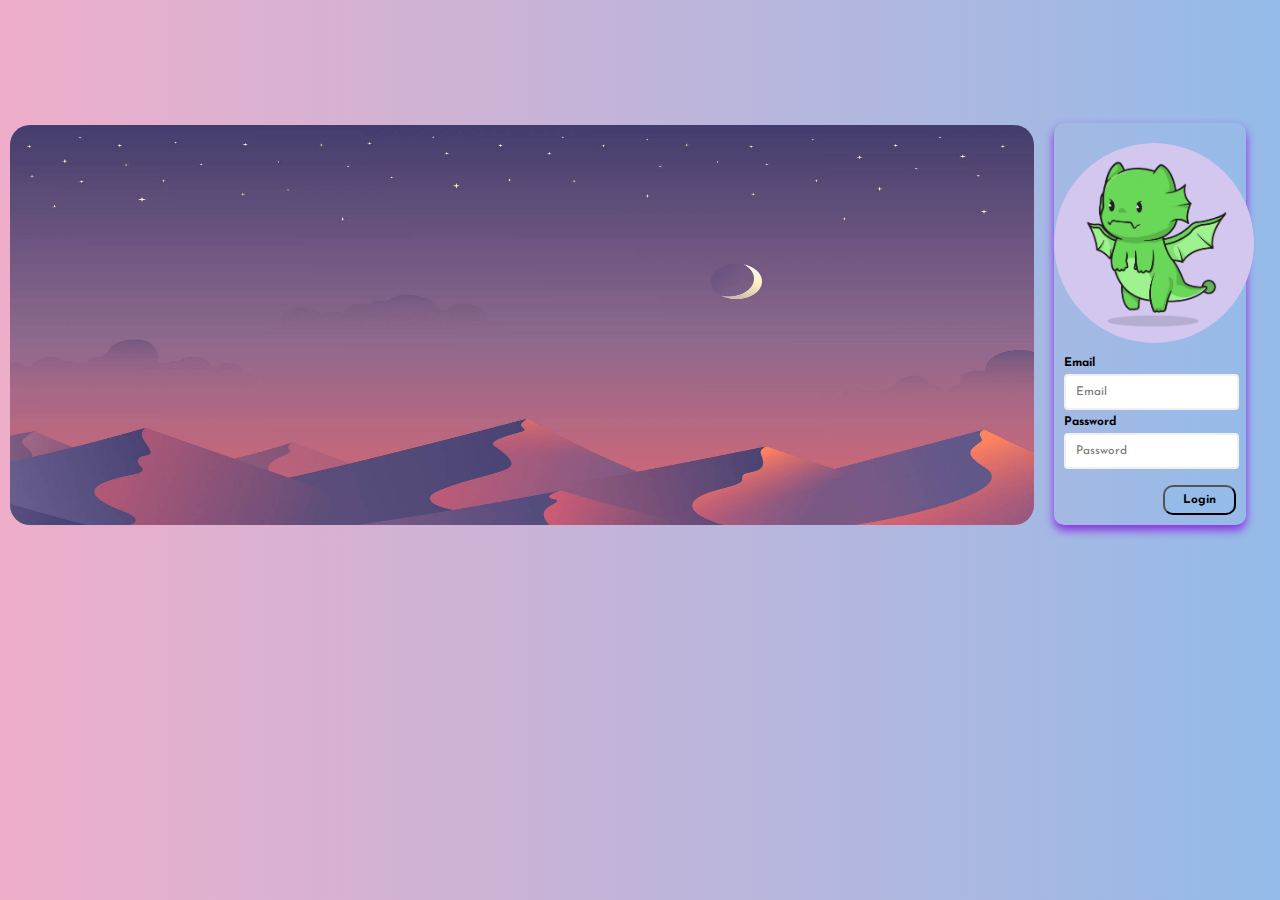
<file: index.html>
<!DOCTYPE html>
<html lang="en">
<head>
    <meta charset="UTF-8">
    <meta http-equiv="X-UA-Compatible" content="IE=edge">
    <meta name="viewport" content="width=device-width, initial-scale=1.0">
    <title>Practical Exam</title>
    <link rel="stylesheet" href="public.css/login.css">
    <link rel="stylesheet icon" href="./img/logocutie.png" type="image/x-icon">
    <link rel="preconnect" href="https://fonts.googleapis.com">
    <link rel="preconnect" href="https://fonts.gstatic.com" crossorigin>
    <link href="https://fonts.googleapis.com/css2?family=Josefin+Sans:wght@300&display=swap" rel="stylesheet">
</head>
<body>
    <div class="header">
    </div>
    <div class="body-container">
        <div class="leftbar">
            <img src="img/b2.jpg" alt="">
        </div>

        <div class="rightbar">
            <div class="img-container">
                <img src="img/logocutie.png" alt="">
            </div>    

            <form class="form-container" action="">
                <label>Email</label>
                <input type="email" placeholder="Email" id="email" required/>

                <label>Password</label>
                <input type="password" placeholder="Password" id="password" required/>

                <div class="reg-btn">
                    <button type="submit" formaction="/registration.html">Login</button>
                </div>

            </form>
        </div>
    </div>

</body>
</html>
</file>
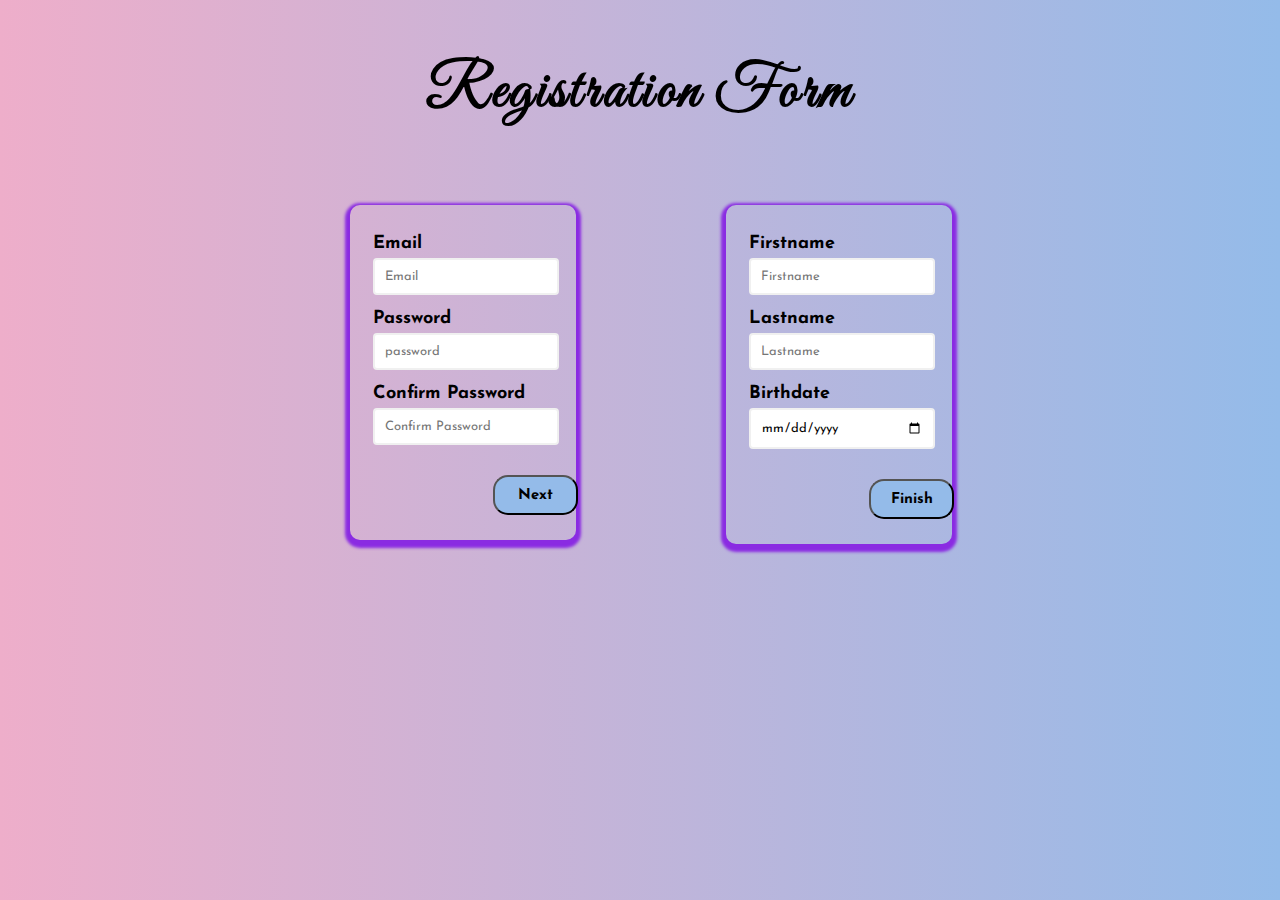
<file: registration.html>
<!DOCTYPE html>
<html lang="en">
<head>
    <meta charset="UTF-8">
    <meta http-equiv="X-UA-Compatible" content="IE=edge">
    <meta name="viewport" content="width=device-width, initial-scale=1.0">
    <title>Practical Exam</title>
    <link rel="stylesheet" href="public.css/registration.css">
    <link rel="stylesheet icon" href="./img/logocutie.png" type="image/x-icon">
    <link rel="preconnect" href="https://fonts.googleapis.com">
    <link rel="preconnect" href="https://fonts.gstatic.com" crossorigin>
    <link href="https://fonts.googleapis.com/css2?family=Josefin+Sans:wght@300&display=swap" rel="stylesheet">
</head>
<body>
    <div class="header">
        <h2>Registration Form</h2> 
    </div>
    <div class="body-container">
        <div class="leftbar">   
            <form class="form-container" action="">
                <label for="email">Email</label>
                <input type="email" placeholder="Email" id="email" required/>

                <label>Password</label>
                <input type="password" placeholder="password" id="password" required/>

                <label>Confirm Password</label>
                <input type="confirm password" placeholder="Confirm Password" id="confirm password" required/>

                <div class="reg-btn">
                    <button type="submit">Next</button>
                </div>
            </form>
        </div>

        <div class="rightbar">   
            <form class="form-container" action="">
                <label for="firstname">Firstname</label>
                <input type="text" placeholder="Firstname" id="firstname" required/>

                <label>Lastname</label>
                <input type="text" placeholder="Lastname" id="lastname" required/>

                <label>Birthdate</label>
                <input type="date" placeholder="" id="birthdate" required/>

                <div class="reg-btn">
                    <button type="submit" formaction="/welcome.html">Finish</button>
                </div>
            </form>
        </div>
    </div>

</body>
</html>
</file>
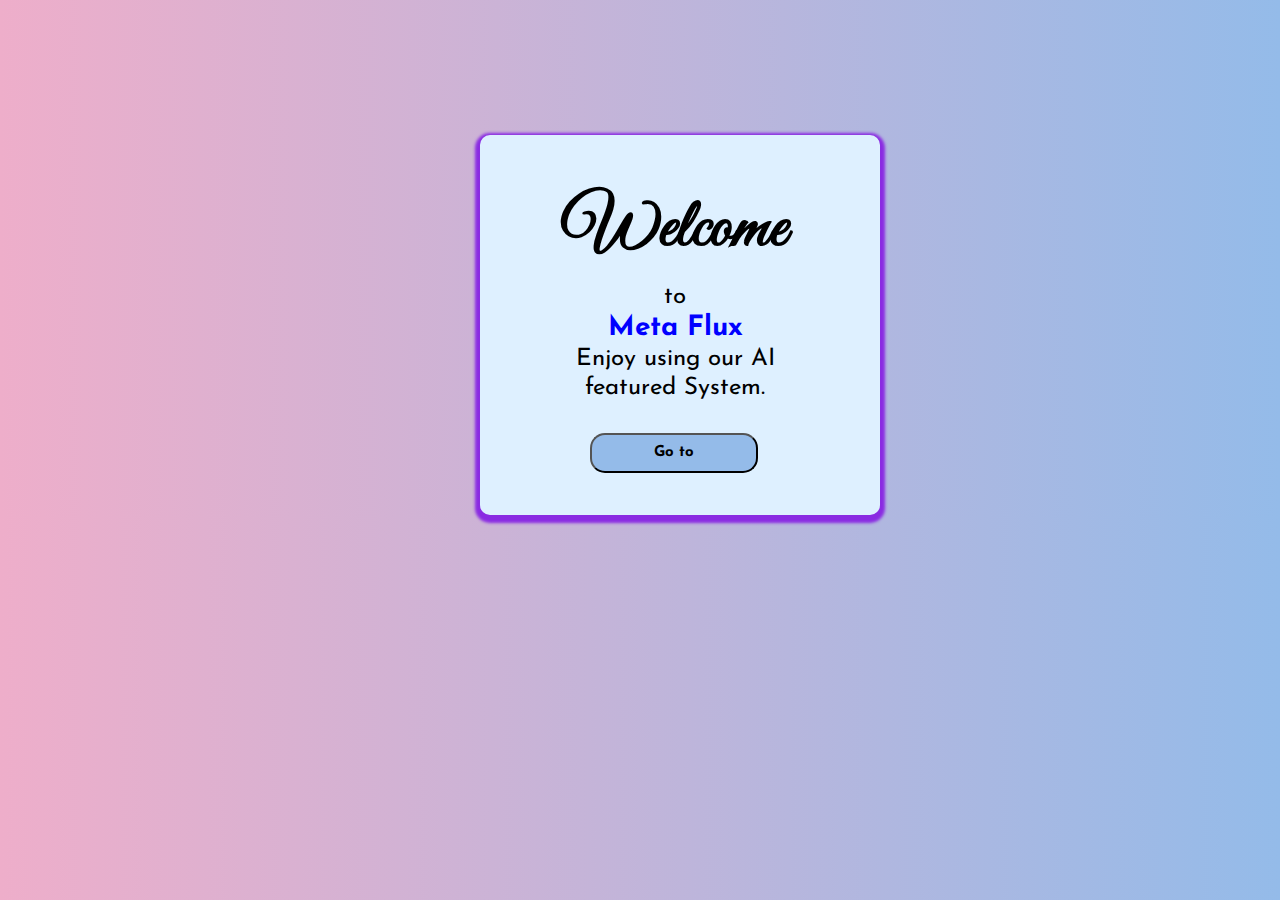
<file: welcome.html>
<!DOCTYPE html>
<html lang="en">
<head>
    <meta charset="UTF-8">
    <meta http-equiv="X-UA-Compatible" content="IE=edge">
    <meta name="viewport" content="width=device-width, initial-scale=1.0">
    <title>Practical Exam</title>
    <link rel="stylesheet" href="public.css/welcome.css">
    <link rel="stylesheet icon" href="./img/logocutie.png" type="image/x-icon">
    <link rel="preconnect" href="https://fonts.googleapis.com">
    <link rel="preconnect" href="https://fonts.gstatic.com" crossorigin>
    <link href="https://fonts.googleapis.com/css2?family=Josefin+Sans:wght@300&display=swap" rel="stylesheet">
</head>
<body>
    <div class="body-container">
        <div class="frontpage">
            <div class="content">
                <h1>Welcome</h1>
                <p>to <br><span> Meta Flux</span><br> Enjoy using our AI featured System.</p>
            </div>

            <form class="reg-btn" action="">
                <button type="submit" formaction="/login.html">Go to </button>
            </form>
        </div>
    </div>   
</body>
</html>
</file>
<file: public.css/login.css>
@import url('https://fonts.googleapis.com/css2?family=Poppins:wght@200;300;400;500;600;700&display=swap');
@import url('https://fonts.googleapis.com/css2?family=Great+Vibes&display=swap');

*{
    margin: 0;
    padding: 0;
}

body{
    background: linear-gradient(90deg, rgba(238,174,202,1) 0%, rgba(148,187,233,1) 100%);
    font-family: 'Josefin Sans', sans-serif;
    width: 100%;
    height: 100%;
}


.body-container{
    margin-top: 100px;
    position: relative;
    display: flex;
    width: 100%;
    height: 100%;
}

.leftbar{
    margin: 10px;
    width: 80%;
    height: 100%;
    justify-content: center;
}
.leftbar img{
    margin-top: 15px;
    max-height: 400px;
    width: 100%;
    border-radius: 20px;
}

.rightbar{
    margin: 10px;
    margin-right: 10px;
    width: 15%;
    height: 100%;
    border-radius: 10px;
    margin-top: 23px;
    box-shadow: 0 5px 10px blueviolet;
}
.img-container{
    text-align: center;
}
.img-container img{
    width: 200px;
    height: 200px;
    border-radius: 50%;
    margin-top: 20px;
    margin-bottom: 10px;
    text-align: center;
}

.form-container {
    margin-left: 10px;
    font-weight: bold;
    font-size: 12px;
}
.form-container label {
	display: inline-block;
	margin-bottom: 5px;
}
.form-container input {
    margin-right: 10px;
	border: 2px solid #f0f0f0;
    padding-bottom: 5px;
    margin-bottom: 6px;
	border-radius: 4px;
	display: block;
	font-family: inherit;
	font-size: 12px;
	padding: 10px;
	width: 83%;
}

.reg-btn{
    width: 40%;
    position: relative;
    float: right;
    margin: 10px;
}
.reg-btn button{
    width: 100%;
    height: 30px;
    border-radius: 10px;
    background-color: rgba(148,187,233,1);
    text-decoration: none;
    font-weight: bold;
    padding: 5px 10px;
    color: #000;
    font-family: 'Josefin Sans', sans-serif;
    font-size: 12px;
    cursor: pointer;
}
.reg-btn button:hover{
    background-color: rgba(238,174,202,1);
}

@media screen and (max-width: 1050px)
{
    .body
    {
        grid-gap: 5rem;
    }
    .img-container{
        text-align: center;
    }
    .img-container img{
        width: 200px;
        height: 200px;
        border-radius: 50%;
        margin-top: 20px;
        margin-bottom: 10px;
        text-align: center;
    }
    }
    
@media screen and (max-width: 1000px)
{
    .rightbar
    {
        width: 300px;
        height: 393px;
    }
    .rightbar.form-container
    {
        font-size: 20px;
        margin: 8px 0;
    }
    .img-container{
        text-align: center;
    }
    .img-container img{
        width: 180px;
        height: 180px;
        border-radius: 50%;
        margin-top: 20px;
        margin-bottom: 10px;
        text-align: center;
    }
}
@media screen and (max-width: 900px)
{
    .leftbar
    {
        display: none;
    }
    .rightbar
    {
        margin-top: 50px;
        justify-content: center;
        width: 900px;
        height: 430px;
    }
    .form-container {
        margin-left: 10px;
        font-weight: bold;
        font-size: 12px;
    }
    .form-container label {
        display: inline-block;
        margin-left: 10px;
        margin-bottom: 5px;
    }
    .img-container{
        text-align: center;
    }
    .img-container img{
        width: 190px;
        height: 190px;
        border-radius: 50%;
        margin-top: 20px;
        margin-bottom: 30px;
        text-align: center;
    }
    .form-container input {
        margin-right: 10px;
        margin-left: 10px;
        border: 2px solid #f0f0f0;
        padding-bottom: 5px;
        margin-bottom: 6px;
        border-radius: 4px;
        display: block;
        font-family: inherit;
        font-size: 12px;
        padding: 10px;
        width: 83%;
    }
}
</file>
<file: public.css/registration.css>
@import url('https://fonts.googleapis.com/css2?family=Poppins:wght@200;300;400;500;600;700&display=swap');
@import url('https://fonts.googleapis.com/css2?family=Great+Vibes&display=swap');

*{
    margin: 0;
    padding: 0;
}

body{
    background: linear-gradient(90deg, rgba(238,174,202,1) 0%, rgba(148,187,233,1) 100%);
    font-family: 'Josefin Sans', sans-serif;
    width: 100%;
    height: 100%;
}

.header {
    padding-top: 30px;
	padding: 5px 5px;
}

.header h2 {
	margin-top: 50px;
    text-align: center;
    letter-spacing: 3px;
    justify-content: flex;
    font-size: 60px;
    font-family: 'Great Vibes', cursive;
    color: #000;
}

.body-container{
    display: flex;
    margin-top: 70px;
    margin-left: 150px;
}

.leftbar{
    justify-content: left;
    margin-left: 200px;
    padding-top: 30px;
    width: 20%;
    height: 100%;
    border-radius: 10px;
    box-shadow: 0 3px 3px 5px blueviolet;
    
}

.rightbar{
    justify-content: right;
    margin-left: 150px;
    padding-top: 30px;
    width: 20%;
    height: 100%;
    border-radius: 10px;
    box-shadow: 0 3px 3px 5px blueviolet;
    
}

.form-container {
    margin-left: 23px;
    font-weight: bold;
    font-size: 18px;
}
.form-container label {
	display: inline-block;
	margin-bottom: 5px;
}
.form-container input {
	border: 2px solid #f0f0f0;
    padding-bottom: 20px;
    margin-bottom: 15px;
	border-radius: 4px;
	font-family: inherit;
	font-size: 13px;
	padding: 10px;
	width: 80%;
    height: 100%;
}

.reg-btn{
    width: 70%;
    position: relative;
    margin-left: 120px;
    margin-top: 15px;
}
.reg-btn button{
    width: 60%;
    height: 40px;
    border-radius: 15px;
    background-color: rgba(148,187,233,1);
    text-decoration: none;
    margin-bottom: 25px;
    font-weight: bold;
    padding: 5px 10px;
    color: #000;
    font-family: 'Josefin Sans', sans-serif;
    font-size: 15px;
    cursor: pointer;
}
.reg-btn button:hover{
    background-color: rgba(238,174,202,1);
}
</file>
<file: public.css/welcome.css>
@import url('https://fonts.googleapis.com/css2?family=Great+Vibes&display=swap');

*{
    margin: 0;
    padding: 0;

}

body{
    background: linear-gradient(90deg, rgba(238,174,202,1) 0%, rgba(148,187,233,1) 100%);
    font-family: 'Josefin Sans', sans-serif;
    width: 100%;
    height: 100%;
}


.body-container{
    position: relative;
    width:400px;
    height: 380px;
    box-shadow: 0 3px 3px 5px blueviolet;
    background-color: rgb(222, 240, 255);
    margin-top: 135px;
    margin-left: 480px;
    border-radius: 10px;
}


.content{
    position: relative;
    width: 280px;
    padding: 10px 5px;
    margin: 5px 0;
    top: 40px;
    left: 50px;
    text-align: center;

}
.frontpage h1{
    text-align: center;
    margin-bottom: 10px;
    font-family: 'Great Vibes', cursive;
    font-size: 70px;
    color: #000;
}
.frontpage p{
    top: 6px;
    line-height: 1.2;
    font-size: 24px;
}
.frontpage span{
    font-size: 28px;
    font-weight: bold;
    color: blue;
}


.reg-btn{
    width: 70%;
    margin-top: 60px;
    margin-left: 110px;
    position: center;
}
.reg-btn button{
    width: 60%;
    height: 40px;
    border-radius: 15px;
    background-color: rgba(148,187,233,1);
    text-decoration: none;
    margin-bottom: 80px;
    font-weight: bold;
    padding: 5px 10px;
    color: #000;
    font-family: 'Josefin Sans', sans-serif;
    font-size: 15px;
    cursor: pointer;
}
.reg-btn button:hover{
    background-color: rgba(238,174,202,1);
}
</file>
